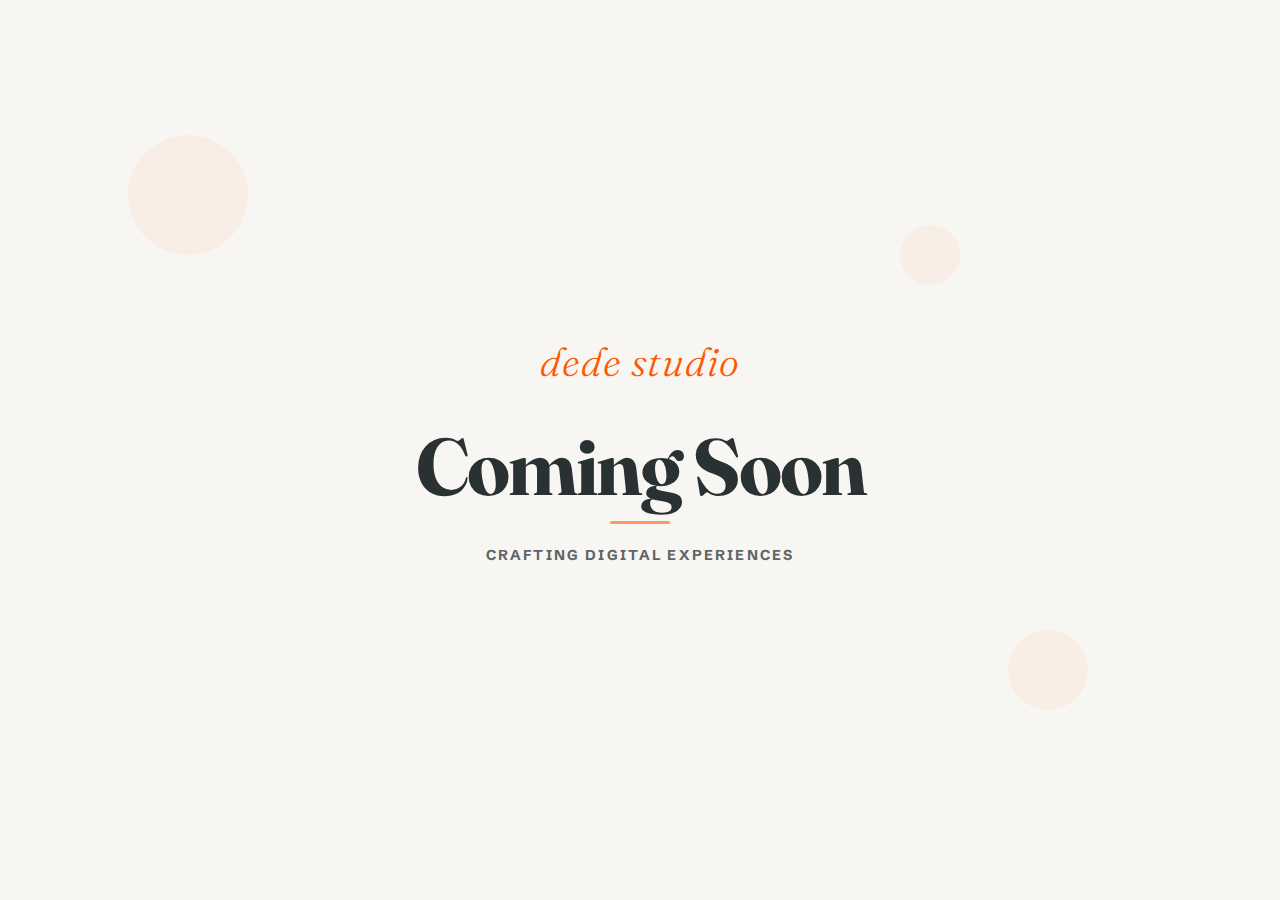
<file: index.html>
<!doctype html>
<html lang="en">
    <head>
        <meta charset="UTF-8" />
        <meta name="viewport" content="width=device-width, initial-scale=1.0" />
        <title>dede studio</title>
        <link rel="preconnect" href="https://fonts.googleapis.com" />
        <link rel="preconnect" href="https://fonts.gstatic.com" crossorigin />
        <link
            href="https://fonts.googleapis.com/css2?family=Schibsted+Grotesk:wght@300;400;700&family=Fraunces:ital,opsz,wght@0,9..144,300;0,9..144,700;1,9..144,300&display=swap"
            rel="stylesheet"
        />
        <style>
            * {
                margin: 0;
                padding: 0;
                box-sizing: border-box;
            }

            :root {
                --bg-color: #f8f6f3;
                --text-dark: #2a3132;
                --text-gray: #5f6566;
                --accent-orange: #ff5900;
            }

            body {
                font-family:
                    "Schibsted Grotesk",
                    -apple-system,
                    BlinkMacSystemFont,
                    "Segoe UI",
                    sans-serif;
                background-color: var(--bg-color);
                color: var(--text-dark);
                height: 100vh;
                display: flex;
                align-items: center;
                justify-content: center;
                -webkit-font-smoothing: antialiased;
                -moz-osx-font-smoothing: grayscale;
                overflow: hidden;
                position: relative;
            }

            /* Subtle floating elements */
            .floating-shape {
                position: absolute;
                border-radius: 50%;
                background: rgba(255, 89, 0, 0.05);
                animation: float 20s ease-in-out infinite;
            }

            .shape-1 {
                width: 120px;
                height: 120px;
                top: 15%;
                left: 10%;
                animation-delay: 0s;
            }

            .shape-2 {
                width: 80px;
                height: 80px;
                top: 70%;
                right: 15%;
                animation-delay: -8s;
            }

            .shape-3 {
                width: 60px;
                height: 60px;
                top: 25%;
                right: 25%;
                animation-delay: -15s;
            }

            @keyframes float {
                0%,
                100% {
                    transform: translateY(0) rotate(0deg);
                    opacity: 0.3;
                }
                25% {
                    transform: translateY(-20px) rotate(90deg);
                    opacity: 0.1;
                }
                50% {
                    transform: translateY(10px) rotate(180deg);
                    opacity: 0.2;
                }
                75% {
                    transform: translateY(-10px) rotate(270deg);
                    opacity: 0.15;
                }
            }

            @keyframes fadeInUp {
                from {
                    opacity: 0;
                    transform: translateY(40px);
                }
                to {
                    opacity: 1;
                    transform: translateY(0);
                }
            }

            @keyframes breathe {
                0%,
                100% {
                    transform: scale(1);
                }
                50% {
                    transform: scale(1.02);
                }
            }

            .coming-soon-container {
                text-align: center;
                z-index: 10;
                position: relative;
                animation: fadeInUp 1.5s ease-out;
            }

            .studio-name {
                font-family: "Fraunces", serif;
                font-size: 2.5rem;
                font-weight: 300;
                font-style: italic;
                color: var(--accent-orange);
                margin-bottom: 2rem;
                letter-spacing: 1px;
                animation: breathe 6s ease-in-out infinite;
            }

            .coming-soon {
                font-family: "Fraunces", serif;
                font-size: 5rem;
                font-weight: 700;
                color: var(--text-dark);
                letter-spacing: -2px;
                line-height: 1.2;
                margin-bottom: 1rem;
                position: relative;
            }

            .coming-soon::after {
                content: "";
                position: absolute;
                bottom: -10px;
                left: 50%;
                transform: translateX(-50%);
                width: 60px;
                height: 3px;
                background: var(--accent-orange);
                border-radius: 2px;
                opacity: 0.6;
            }

            .tagline {
                font-size: 0.9rem;
                letter-spacing: 0.15em;
                text-transform: uppercase;
                color: var(--text-gray);
                font-weight: 700;
                margin-top: 2rem;
                animation: fadeInUp 2s ease-out;
            }

            /* Responsive adjustments */
            @media (max-width: 768px) {
                .coming-soon {
                    font-size: 3.5rem;
                    letter-spacing: -1px;
                }

                .studio-name {
                    font-size: 2rem;
                    margin-bottom: 1.5rem;
                }

                .tagline {
                    font-size: 0.8rem;
                }

                .floating-shape {
                    display: none;
                }
            }

            @media (max-width: 480px) {
                .coming-soon {
                    font-size: 2.8rem;
                }

                .studio-name {
                    font-size: 1.6rem;
                }

                .tagline {
                    font-size: 0.7rem;
                    letter-spacing: 0.1em;
                }
            }
        </style>
    </head>
    <body>
        <div class="floating-shape shape-1"></div>
        <div class="floating-shape shape-2"></div>
        <div class="floating-shape shape-3"></div>

        <div class="coming-soon-container">
            <div class="studio-name">dede studio</div>
            <div class="coming-soon">Coming Soon</div>
            <div class="tagline">Crafting Digital Experiences</div>
        </div>
    </body>
</html>
</file>
